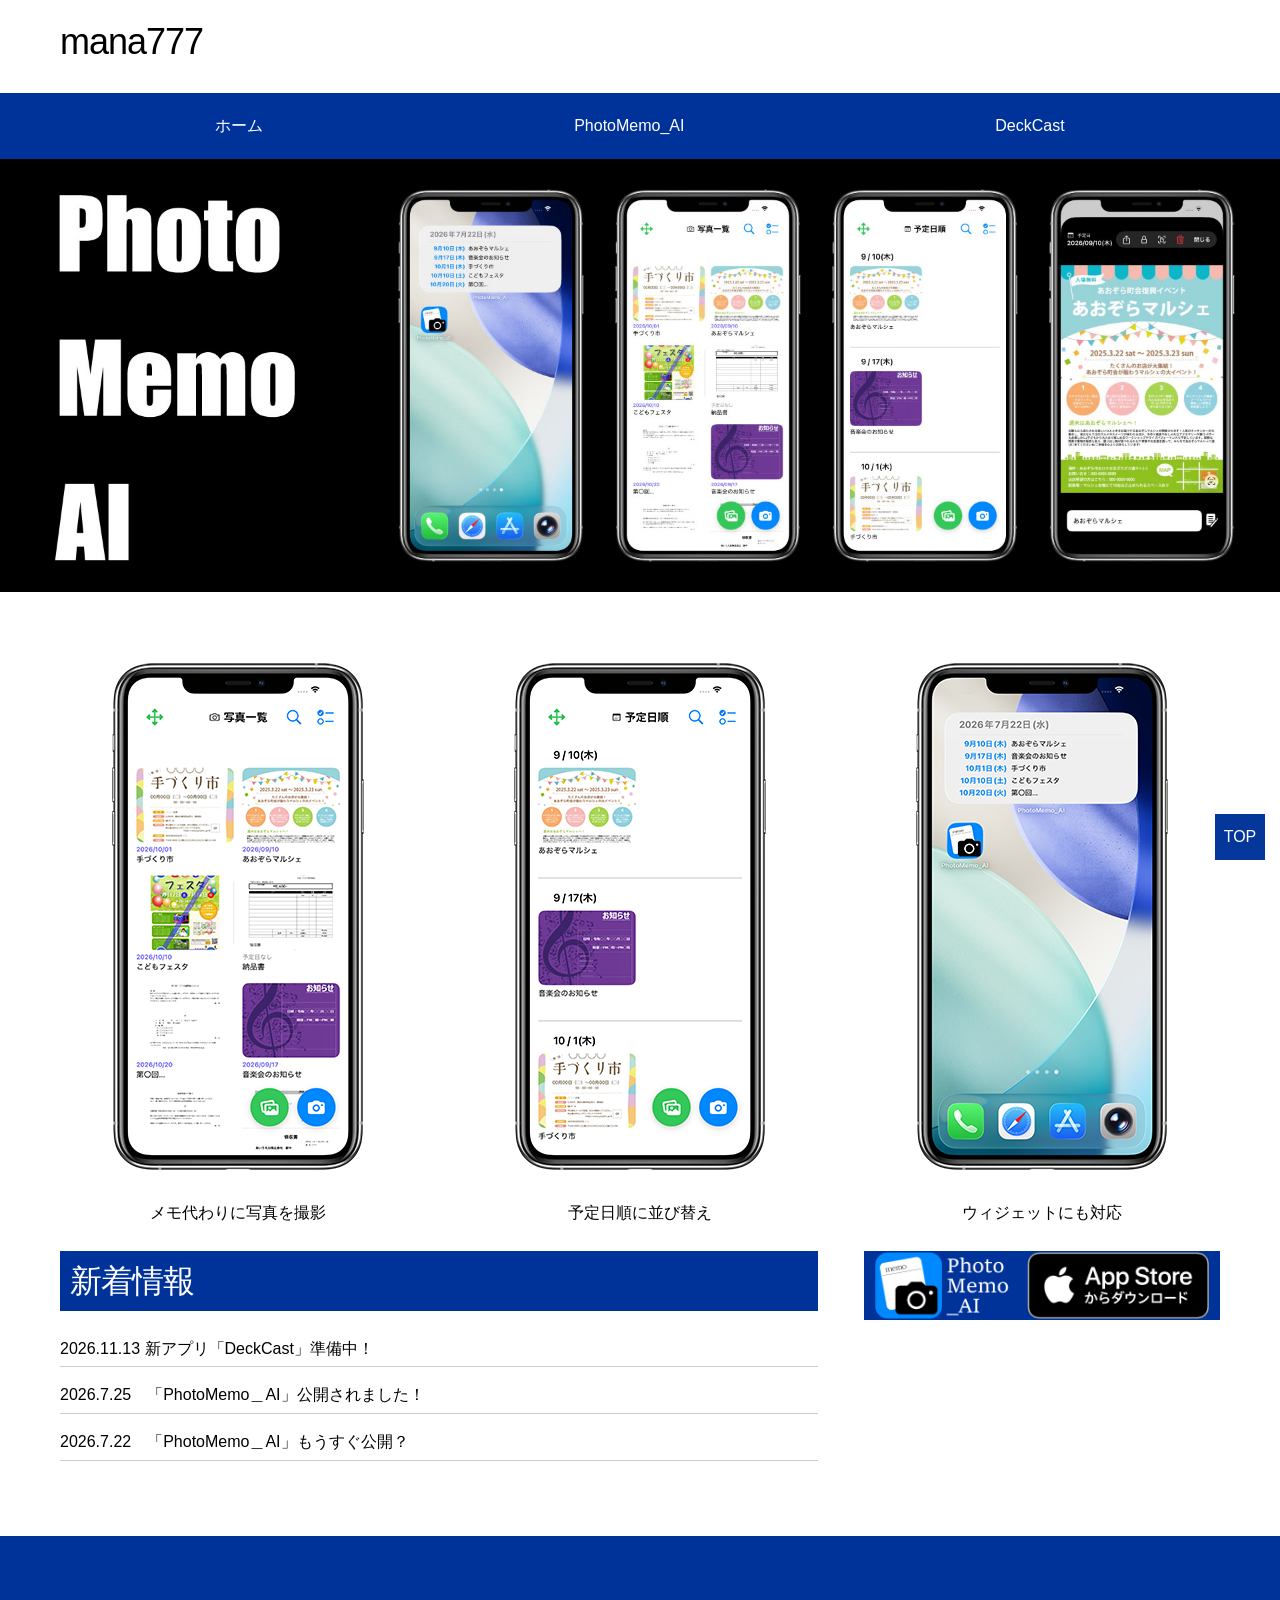
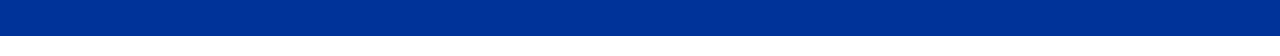
<file: index.html>
<!doctype html>
<html lang="ja">

<head>
    <meta charset="UTF-8">
    <meta name="viewport" content="width=device-width, initial-scale=1">
    <title>mana777</title>
    <link rel="canonical" href="https://popo-design.net/template/">
    <link rel="stylesheet" media="all" href="css/ress.min.css" />
    <link rel="stylesheet" media="all" href="css/style.css" />
    <script src="js/jquery-3.6.0.min.js"></script>
    <script src="js/style.js"></script>

    <!-- Favicon -->
    <link rel="icon" type="image/png" href="img/favicon.png">

</head>

<body>
    <header>
        <div class="container">
            <div class="row">
                <div class="col span-12">
                    <div class="head" style="display: flex; justify-content: space-between; align-items: center;">
                        <h1 style="font-size: 36px; font-weight: normal;">mana777</h1>
						<div id="open"></div>
                        <div id="close"></div>
                    </div>
                </div>
            </div>
        </div>
        <div class="menu">
            <div class="container">
                <div class="row">
                    <div class="col span-12">
                        <nav>

                            <div id="navi">
                                <ul>
                                    <li><a href="index.html">ホーム</a></li>
                                    <li><a href="app/photomemo_ai/photomemo_ai.html">PhotoMemo_AI</a></li>
									<li><a href="app/deckcast/deckcast.html">DeckCast</a></li>
                                </ul>
                            </div>
                        </nav>
                    </div>
                </div>
            </div>
        </div>
    </header>
    <div class="mainimg">
        <img src="img/mainimg.jpg" alt="タイトル画像">
    </div>
    <main>
        <section class="container">
            <div class="row">
                <div class="col span-4" style="text-align: center;">
                    <figure>
                        <a href="app/photomemo_ai/photomemo_ai.html"><img src="img/2.PNG" alt="メモ代わりに写真を撮影"></a>
                        <figcaption>メモ代わりに写真を撮影</figcaption>
                    </figure>
                </div>
                <div class="col span-4" style="text-align: center;">
                    <figure>
                        <a href="app/photomemo_ai/photomemo_ai.html"><img src="img/3.PNG" alt="予定日順に並び替え"></a>
                        <figcaption>予定日順に並び替え</figcaption>
                    </figure>
                </div>
                <div class="col span-4" style="text-align: center;">
                    <figure>
                        <a href="app/photomemo_ai/photomemo_ai.html"><img src="img/1.PNG" alt="ウィジェットにも対応"></a>
                        <figcaption>ウィジェットにも対応</figcaption>
                    </figure>
                </div>
            </div>
        </section>

        <section class="container">
            <div class="row">
                <div class="col span-8">
                    <div class="news">
                        <h2>新着情報</h2>
                        <ul>
                        	<li><a href="">2026.11.13  新アプリ「DeckCast」準備中！</a></li>
                            <li><a href="">2026.7.25　「PhotoMemo＿AI」公開されました！</a></li>
                            <li><a href="">2026.7.22　「PhotoMemo＿AI」もうすぐ公開？</a></li>

                        </ul>
                    </div>
                </div>
                
	<div class="col span-4">
		<a href="https://apps.apple.com/jp/app/photomemo-ai/id6794209457"><img src="img/appstore.png" alt="バナー画像"></a>
	    <a href=""></a>
	    <a href=""></a>
	</div>

            </div>
        </section>
    </main>
    <footer>
        <div class="container">
            <div class="row">
                <div class="col span-4">
                    <!--
        <h5>フッター１</h5>
        <p>ここにSNSやテキストなどが入ります。SNSやテキストなどが入ります。</p>
    -->
                </div>
                <div class="col span-4">
                    <!--
        <h5>フッター２</h5>
        <p>ここにSNSやテキストなどが入ります。SNSやテキストなどが入ります。</p>
    -->
                </div>
                <div class="col span-4">
                    <!--
        <h5>フッター３</h5>
        <p>ここにSNSやテキストなどが入ります。SNSやテキストなどが入ります。</p>
    -->
                </div>
            </div>
        </div>
    </footer>
    <div class="copyright">
        <div class="container">
            <div class="row">
                <div class="col">


                </div>
            </div>
        </div>
    </div>
    <p id="pagetop"><a href="#">TOP</a></p>
</body>

</html>
</file>
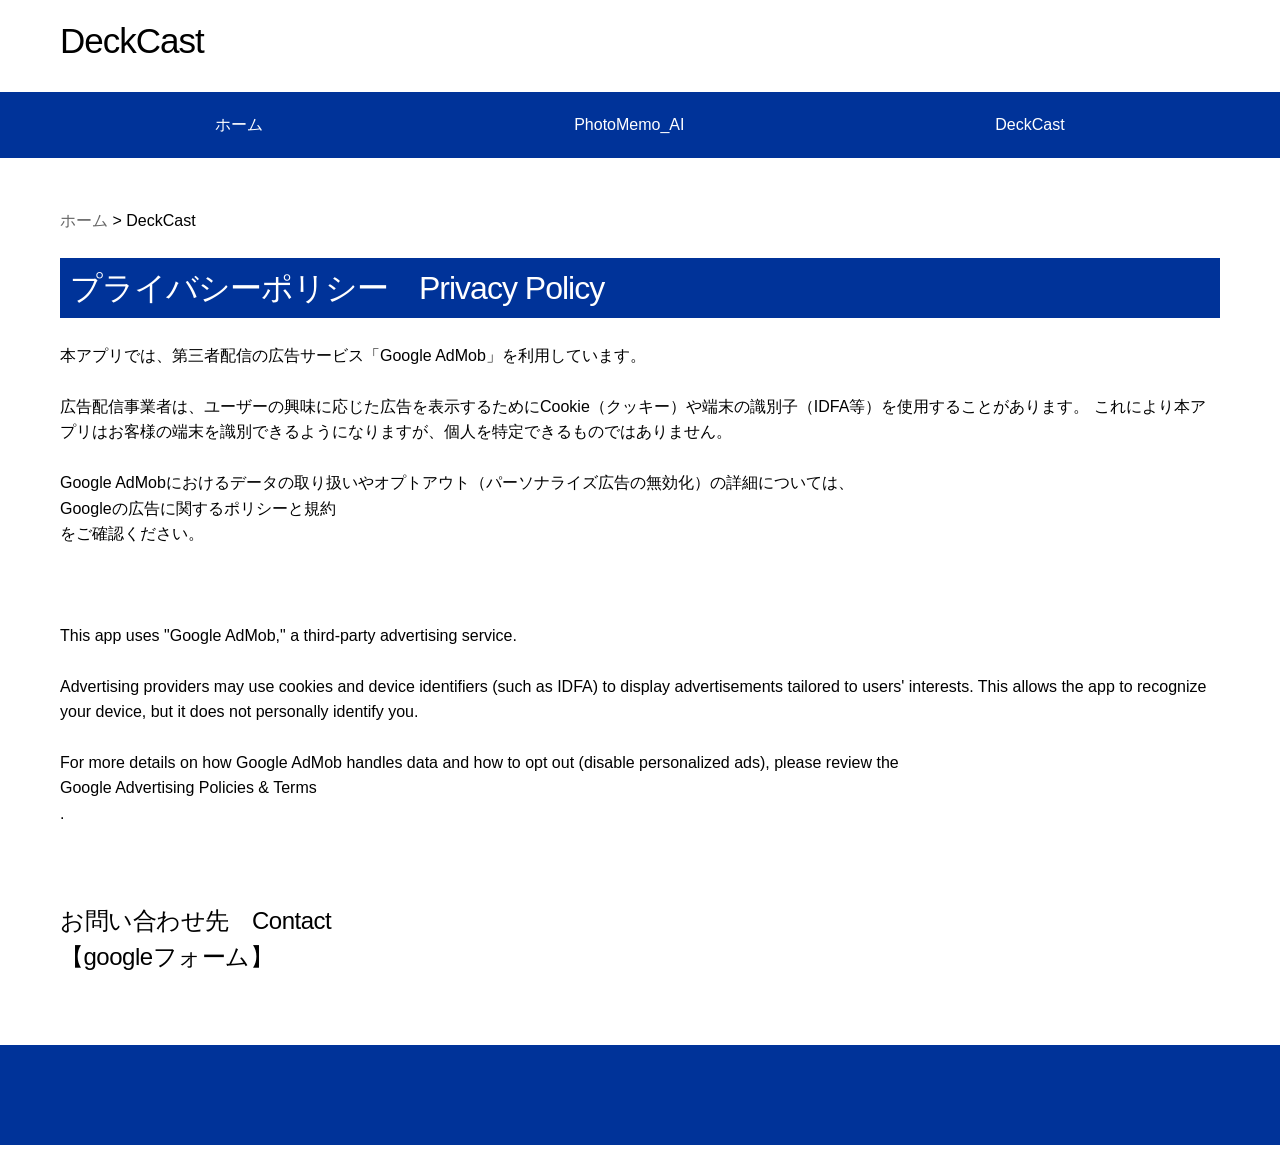
<file: app/deckcast/privacypolicy.html>
<!doctype html>
<html lang="ja">

<head>
    <meta charset="UTF-8">
    <meta name="viewport" content="width=device-width, initial-scale=1">
    <title>Appmana777</title>
    <link rel="stylesheet" media="all" href="../../css/ress.min.css" />
    <link rel="stylesheet" media="all" href="../../css/style.css" />
    <script src="../../js/jquery-3.6.0.min.js"></script>
    <script src="../../js/style.js"></script>

    <!-- Favicon -->
    <link rel="icon" type="image/png" href="../../img/favicon.png">

</head>

<body>
    <header>
        <div class="container">
            <div class="row">
                <div class="col span-12">
                    <div class="head">
                        <h1>DeckCast</h1>

                        <div id="open"></div>
                        <div id="close"></div>
                    </div>
                </div>
            </div>
        </div>
        <div class="menu">
            <div class="container">
                <div class="row">
                    <div class="col span-12">
                        <nav>
                            <div id="navi">
                                <ul>
                                    <li><a href="../../index.html">ホーム</a></li>
                                    <li><a href="../photomemo_ai/photomemo_ai.html">PhotoMemo_AI</a></li>
									<li><a href="deckcast.html">DeckCast</a></li>
                                </ul>
                            </div>
                        </nav>
                    </div>
                </div>
            </div>
        </div>
    </header>

    <main>
        <article>
            <div class="container">
                <div class="row">
                    <div class="col span-12">
                        <div class="breadcrumb">
                            <ul>
                                <li><a href="../../index.html">ホーム</a> > DeckCast</li>
                            </ul>
                        </div>

                        <h2 class="blueback">プライバシーポリシー　Privacy Policy</h2>
                        <p></p>
                        <p>本アプリでは、第三者配信の広告サービス「Google AdMob」を利用しています。</p>
						<p>広告配信事業者は、ユーザーの興味に応じた広告を表示するためにCookie（クッキー）や端末の識別子（IDFA等）を使用することがあります。
						これにより本アプリはお客様の端末を識別できるようになりますが、個人を特定できるものではありません。</p>
						<p>Google AdMobにおけるデータの取り扱いやオプトアウト（パーソナライズ広告の無効化）の詳細については、<a href="https://google.com" target="_blank">
						Googleの広告に関するポリシーと規約</a>をご確認ください。</p>
                        <br>
                        <br>
                        <p>This app uses "Google AdMob," a third-party advertising service.</p>
						<p>Advertising providers may use cookies and device identifiers (such as IDFA) to display advertisements tailored to users' interests.
						 This allows the app to recognize your device, but it does not personally identify you.</p>
						<p>For more details on how Google AdMob handles data and how to opt out (disable personalized ads), please review the <a href="https://google.com" target="_blank">
						Google Advertising Policies & Terms</a>.</p>
						<br>
						<br>
                        <h5>お問い合わせ先　Contact<br>
                        <a href="https://forms.gle/VGdRJF6M2aFEaqA5A">【googleフォーム】</a></h5>
                    </div>
                </div>
            </div>
        </article>
    </main>

    <footer>
        <div class="container">
            
        </div>
    </footer>
    <div class="copyright">
        <div class="container">
            <div class="row">
            </div>
        </div>
    </div>
    <p id="pagetop"><a href="#">TOP</a></p>
</body>

</html>
</file>
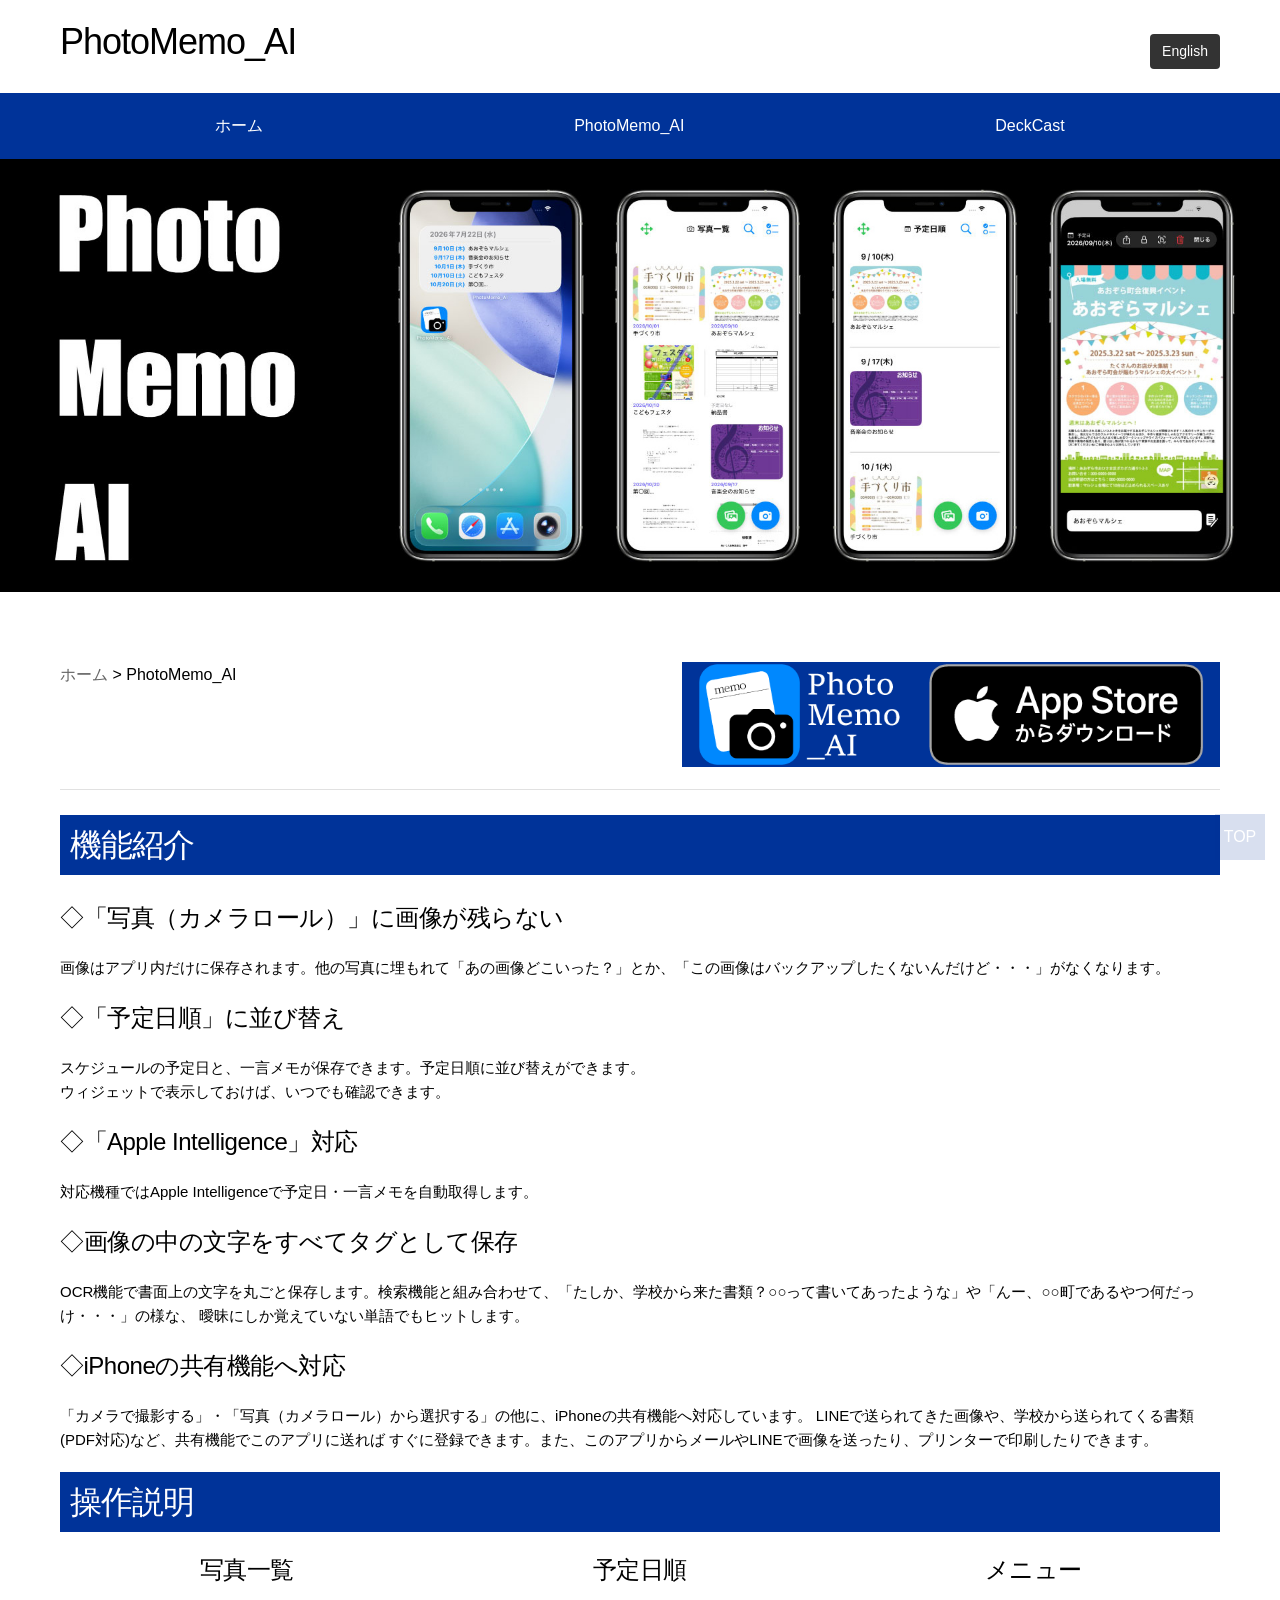
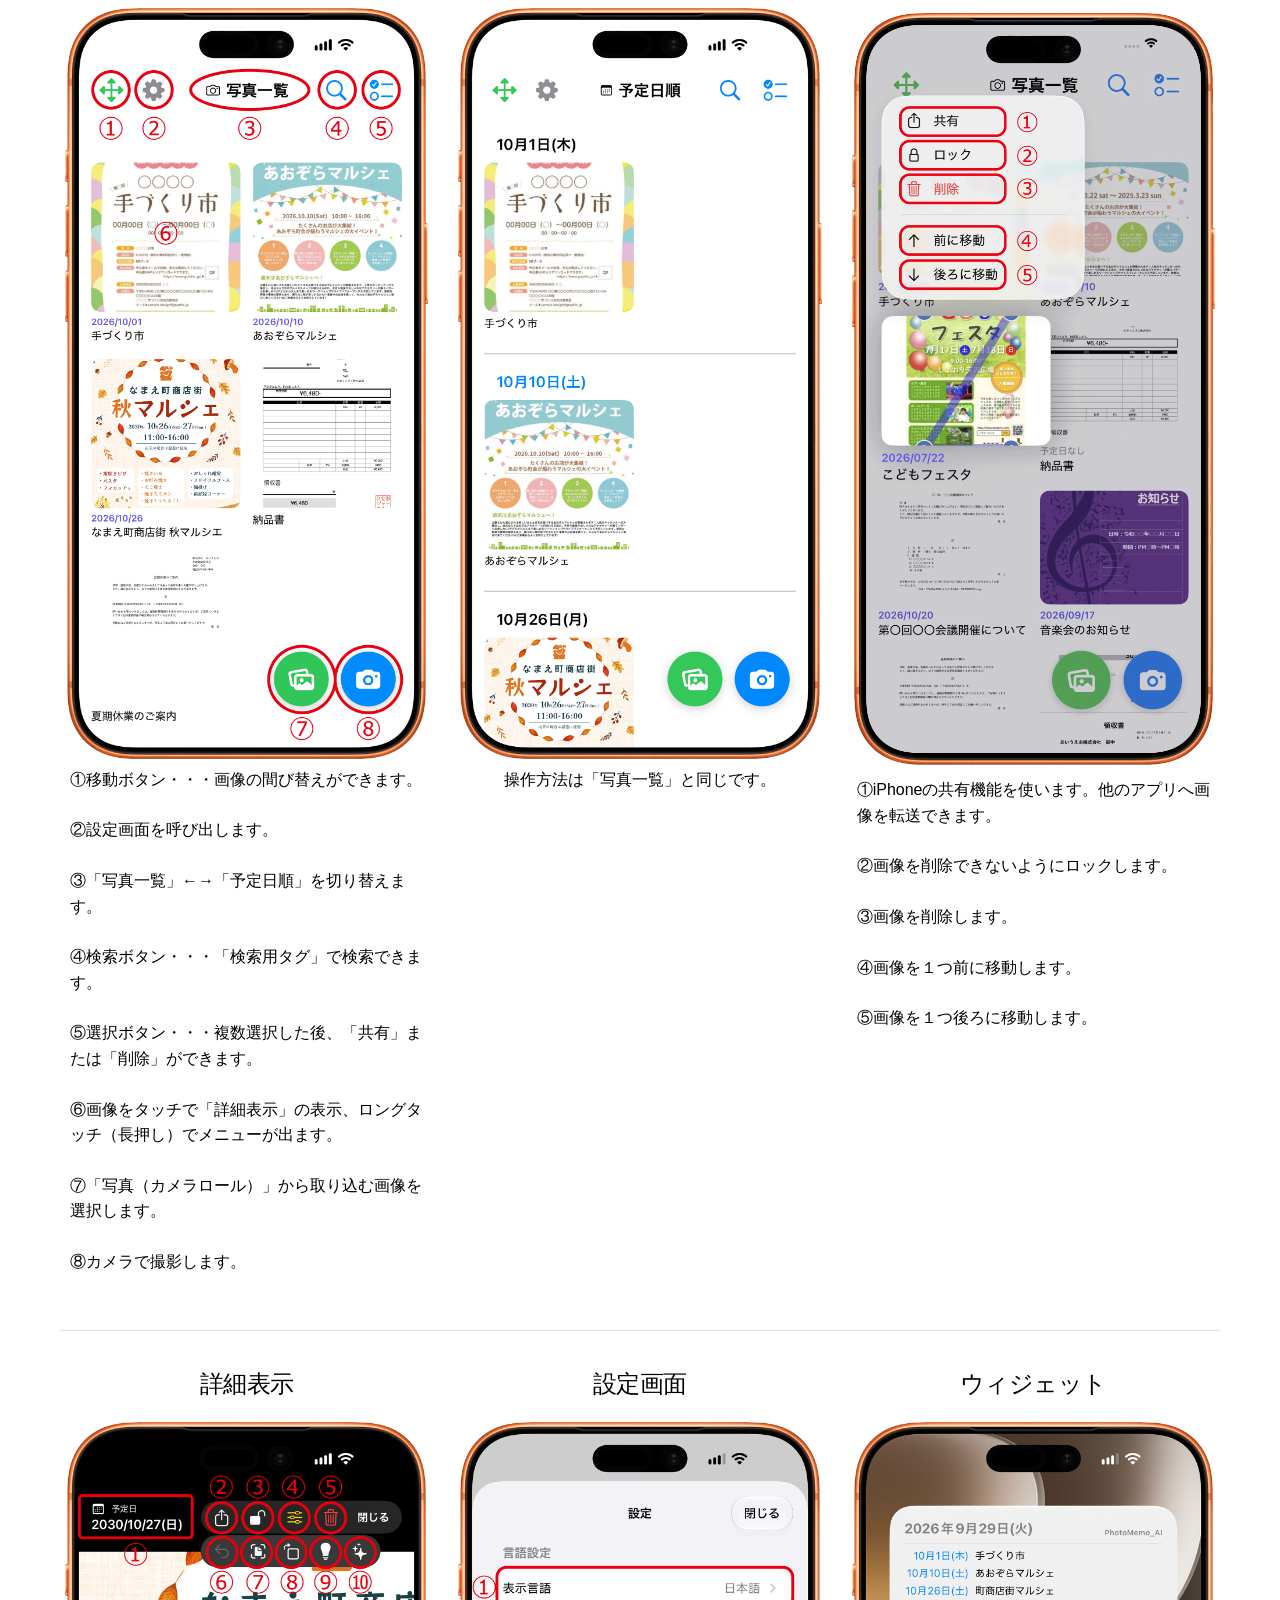
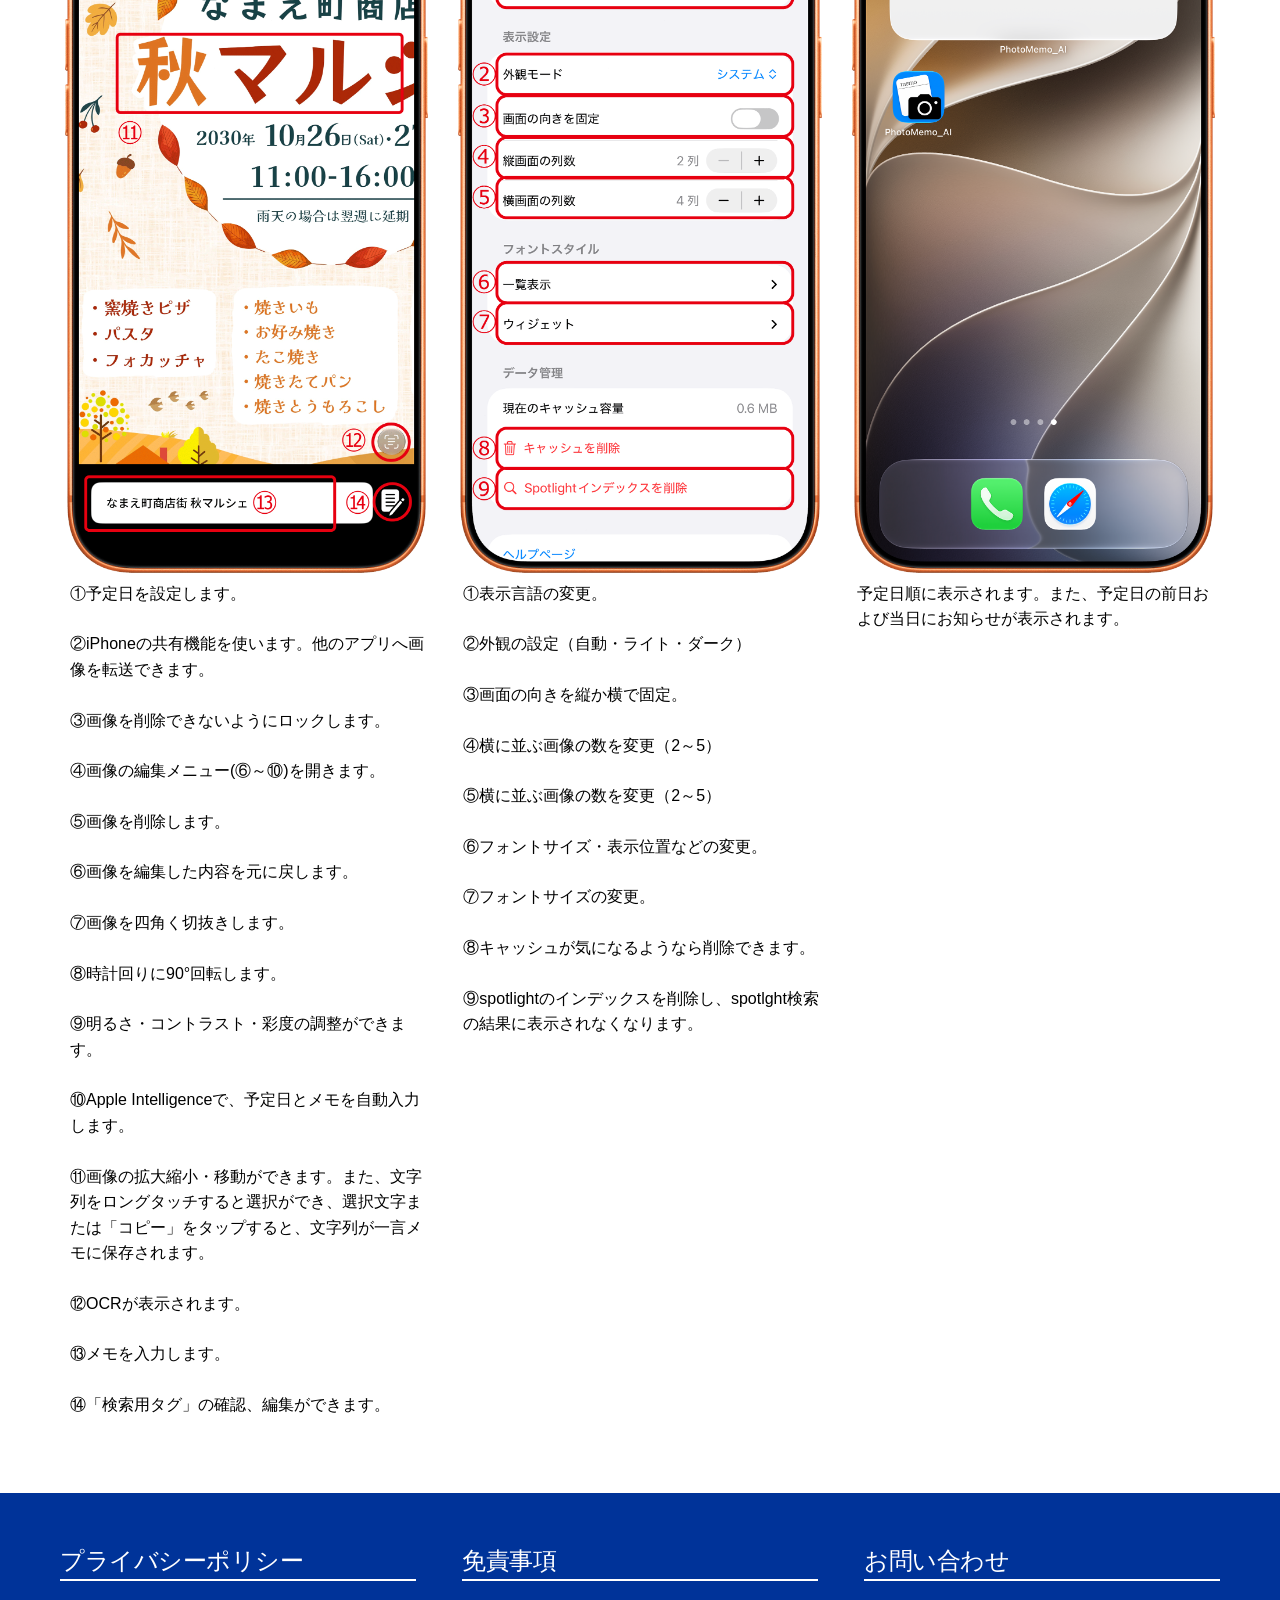
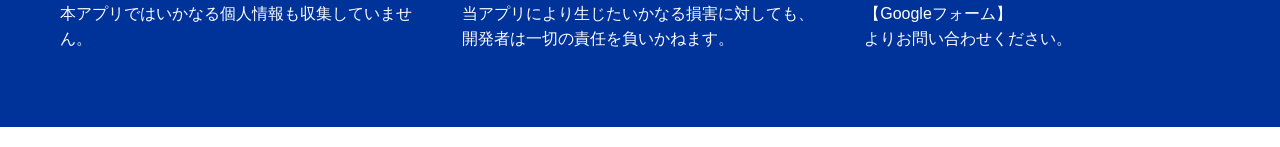
<file: app/photomemo_ai/photomemo_ai.html>
<!doctype html>
<html lang="ja">

<head>
    <meta charset="UTF-8">
    <meta name="viewport" content="width=device-width, initial-scale=1">
    <title>Appmana777</title>
    <link rel="stylesheet" media="all" href="../../css/ress.min.css" />
    <link rel="stylesheet" media="all" href="../../css/style.css" />
    <script src="../../js/jquery-3.6.0.min.js"></script>
    <script src="../../js/style.js"></script>

    <!-- Favicon -->
    <link rel="icon" type="image/png" href="../../img/favicon.png">

</head>

<body>
    <header>
        <div class="container">
            <div class="row">
                <div class="col span-12">
                    <div class="head" style="display: flex; justify-content: space-between; align-items: center;">
                        <h1 style="font-size: 36px; font-weight: normal;">PhotoMemo_AI</h1>
						<div id="open"></div>
                        <div id="close"></div>
                        <a href="photomemo_ai_en.html" class="btn-en">English</a>
                    </div>
                </div>
            </div>
        </div>
        <div class="menu">
            <div class="container">
                <div class="row">
                    <div class="col span-12">
                        <nav>
                            <div id="navi">
                                <ul>
                                    <li><a href="../../index.html">ホーム</a></li>
                                    <li><a href="photomemo_ai.html">PhotoMemo_AI</a></li>
									<li><a href="../deckcast/deckcast.html">DeckCast</a></li>
                                </ul>
                            </div>
                        </nav>
                    </div>
                </div>
            </div>
        </div>
    </header>
    <div class="mainimg">
        <img src="img/mainimg.jpg" alt="サブページ画像">
    </div>

    <main>
        <article>
            <div class="container">
                <div class="row">
                    <div class="col span-12">

                       
                        <div class="breadcrumb">
                            <ul>
                                <li>
									<table width="100%"><tr><td width="30%" style="vertical-align:top">
									<a href="../../index.html">ホーム</a> > PhotoMemo_AI
									</td><td style="text-align: right">
									<a href="https://apps.apple.com/jp/app/photomemo-ai/id6794209457"><img class="download" src="../../img/appstore.png" alt="ダウンロード" style="vertical-align: bottom;"></a>
									</td></tr></table>
								</li>
                            </ul>
                        </div>

                        <h2 class="blueback">機能紹介</h2>
                        <p></p>
                        <h5>◇「写真（カメラロール）」に画像が残らない</h5>
                        <h6>画像はアプリ内だけに保存されます。他の写真に埋もれて「あの画像どこいった？」とか、「この画像はバックアップしたくないんだけど・・・」がなくなります。</h6>
                        <h5>◇「予定日順」に並び替え</h5>
                        <h6>スケジュールの予定日と、一言メモが保存できます。予定日順に並び替えができます。<br>
                            ウィジェットで表示しておけば、いつでも確認できます。</h6>
                        <h5>◇「Apple Intelligence」対応</h5>
                        <h6>対応機種ではApple Intelligenceで予定日・一言メモを自動取得します。</h6>
                        <h5>◇画像の中の文字をすべてタグとして保存</h5>
                        <h6>OCR機能で書面上の文字を丸ごと保存します。検索機能と組み合わせて、「たしか、学校から来た書類？○○って書いてあったような」や「んー、○○町であるやつ何だっけ・・・」の様な、
                            曖昧にしか覚えていない単語でもヒットします。</h6>
                        <h5>◇iPhoneの共有機能へ対応</h5>
                        <h6>「カメラで撮影する」・「写真（カメラロール）から選択する」の他に、iPhoneの共有機能へ対応しています。
                            LINEで送られてきた画像や、学校から送られてくる書類(PDF対応)など、共有機能でこのアプリに送れば
                            すぐに登録できます。また、このアプリからメールやLINEで画像を送ったり、プリンターで印刷したりできます。</h6>

                        <h2 class="blueback">操作説明</h2>

                        <div class="responsive-container">
                            <!-- 1つ目の要素 -->
                            <div class="responsive-item">
                                <div class="item-title">
                                    <h5>写真一覧</h5>
                                </div>
                                <img src="img/1.png" alt="写真一覧">
								<div style="text-align: left !important; width: 100% !important; box-sizing: border-box; padding-left: 10px;">
                                	<p>①移動ボタン・・・画像の間び替えができます。</p>
                                	<p>②設定画面を呼び出します。</p>
                                	<p>③「写真一覧」←→「予定日順」を切り替えます。</p>
                                	<p>④検索ボタン・・・「検索用タグ」で検索できます。</p>
                                	<p>⑤選択ボタン・・・複数選択した後、「共有」または「削除」ができます。</p>
                                	<p>⑥画像をタッチで「詳細表示」の表示、ロングタッチ（長押し）でメニューが出ます。</p>
                                	<p>⑦「写真（カメラロール）」から取り込む画像を選択します。</p>
									<p>⑧カメラで撮影します。</p>
								</div>
                            </div>

                            <!-- 2つ目の要素 -->
                            <div class="responsive-item">
                                <div class="item-title">
                                    <h5>予定日順</h5>
                                </div>
                                <img src="img/2.png" alt="予定日順">
                                <p>操作方法は「写真一覧」と同じです。</p>
                            </div>

                            <!-- 3つ目の要素 -->
                            <div class="responsive-item">
                                <div class="item-title">
                                    <h5>メニュー</h5>
                                </div>
                                <img src="img/3.png" alt="メニュー">
								<div style="text-align: left !important; width: 100% !important; box-sizing: border-box; padding-left: 10px;">
                                	<p>①iPhoneの共有機能を使います。他のアプリへ画像を転送できます。</p>
                                	<p>②画像を削除できないようにロックします。</p>
                                	<p>③画像を削除します。</p>
                                	<p>④画像を１つ前に移動します。</p>
                                	<p>⑤画像を１つ後ろに移動します。</p>
								</div>
                            </div>
                        </div>

                        <hr>

                        <div class="responsive-container">
                            <!-- 4つ目の要素 -->
                            <div class="responsive-item">
                                <div class="item-title">
                                    <h5>詳細表示</h5>
                                </div>
                                <img src="img/4.png" alt="詳細表示">
								<div style="text-align: left !important; width: 100% !important; box-sizing: border-box; padding-left: 10px;">
                                	<p>①予定日を設定します。</p>
									<p>②iPhoneの共有機能を使います。他のアプリへ画像を転送できます。</p>
									<p>③画像を削除できないようにロックします。</p>
									<p>④画像の編集メニュー(⑥～⑩)を開きます。</p>
									<p>⑤画像を削除します。</p>
									<p>⑥画像を編集した内容を元に戻します。</p>
									<p>⑦画像を四角く切抜きします。</p>
									<p>⑧時計回りに90°回転します。</p>
									<p>⑨明るさ・コントラスト・彩度の調整ができます。</p>
									<p>⑩Apple Intelligenceで、予定日とメモを自動入力します。</p>
									<p>⑪画像の拡大縮小・移動ができます。また、文字列をロングタッチすると選択ができ、選択文字または「コピー」をタップすると、文字列が一言メモに保存されます。</p>
									<p>⑫OCRが表示されます。</p>
									<p>⑬メモを入力します。</p>
									<p>⑭「検索用タグ」の確認、編集ができます。</p>
									
								</div>
                            </div>

                            <!-- 5つ目の要素 -->
                            <div class="responsive-item">
                                <div class="item-title">
                                    <h5>設定画面</h5>
                                </div>
                                <img src="img/5.png" alt="設定画面">
								<div style="text-align: left !important; width: 100% !important; box-sizing: border-box; padding-left: 10px;">
                                	<p>①表示言語の変更。</p>
									<p>②外観の設定（自動・ライト・ダーク）</p>
									<p>③画面の向きを縦か横で固定。</p>
									<p>④横に並ぶ画像の数を変更（2～5）</p>
									<p>⑤横に並ぶ画像の数を変更（2～5）</p>
									<p>⑥フォントサイズ・表示位置などの変更。</p>
									<p>⑦フォントサイズの変更。</p>
									<p>⑧キャッシュが気になるようなら削除できます。</p>
									<p>⑨spotlightのインデックスを削除し、spotlght検索の結果に表示されなくなります。</p>
								</div>
                            </div>

                            <!-- 6つ目の要素 -->
                            <div class="responsive-item">
                                <div class="item-title">
                                    <h5>ウィジェット</h5>
                                </div>
                                <img src="img/6.png" alt="ウィジェット">
								<div style="text-align: left !important; width: 100% !important; box-sizing: border-box; padding-left: 10px;">
                                	<p>予定日順に表示されます。また、予定日の前日および当日にお知らせが表示されます。</p>
								</div>
                            </div>
							
                        </div>

                    </div>
                </div>
            </div>
        </article>
    </main>
    <footer>
        <div class="container">
            <div class="row">
                <div class="col span-4">
                    <h5>プライバシーポリシー</h5>
                    <p><a href="privacypolicy.html" style="color:white;">本アプリではいかなる個人情報も収集していません。</a></p>
                </div>
                <div class="col span-4">
                    <h5>免責事項</h5>
                    <p>当アプリにより生じたいかなる損害に対しても、<br>開発者は一切の責任を負いかねます。</p>
                </div>
                <div class="col span-4">
                    <h5>お問い合わせ</h5>
                    <p><a href="https://forms.gle/hMFViDmhZoWc9ribA" style="color:white;">【Googleフォーム】</a>よりお問い合わせください。</p>
                </div>
            </div>
        </div>
    </footer>
    <div class="copyright">
        <div class="container">
            <div class="row">
            </div>
        </div>
    </div>
    <p id="pagetop"><a href="#">TOP</a></p>
</body>

</html>
</file>
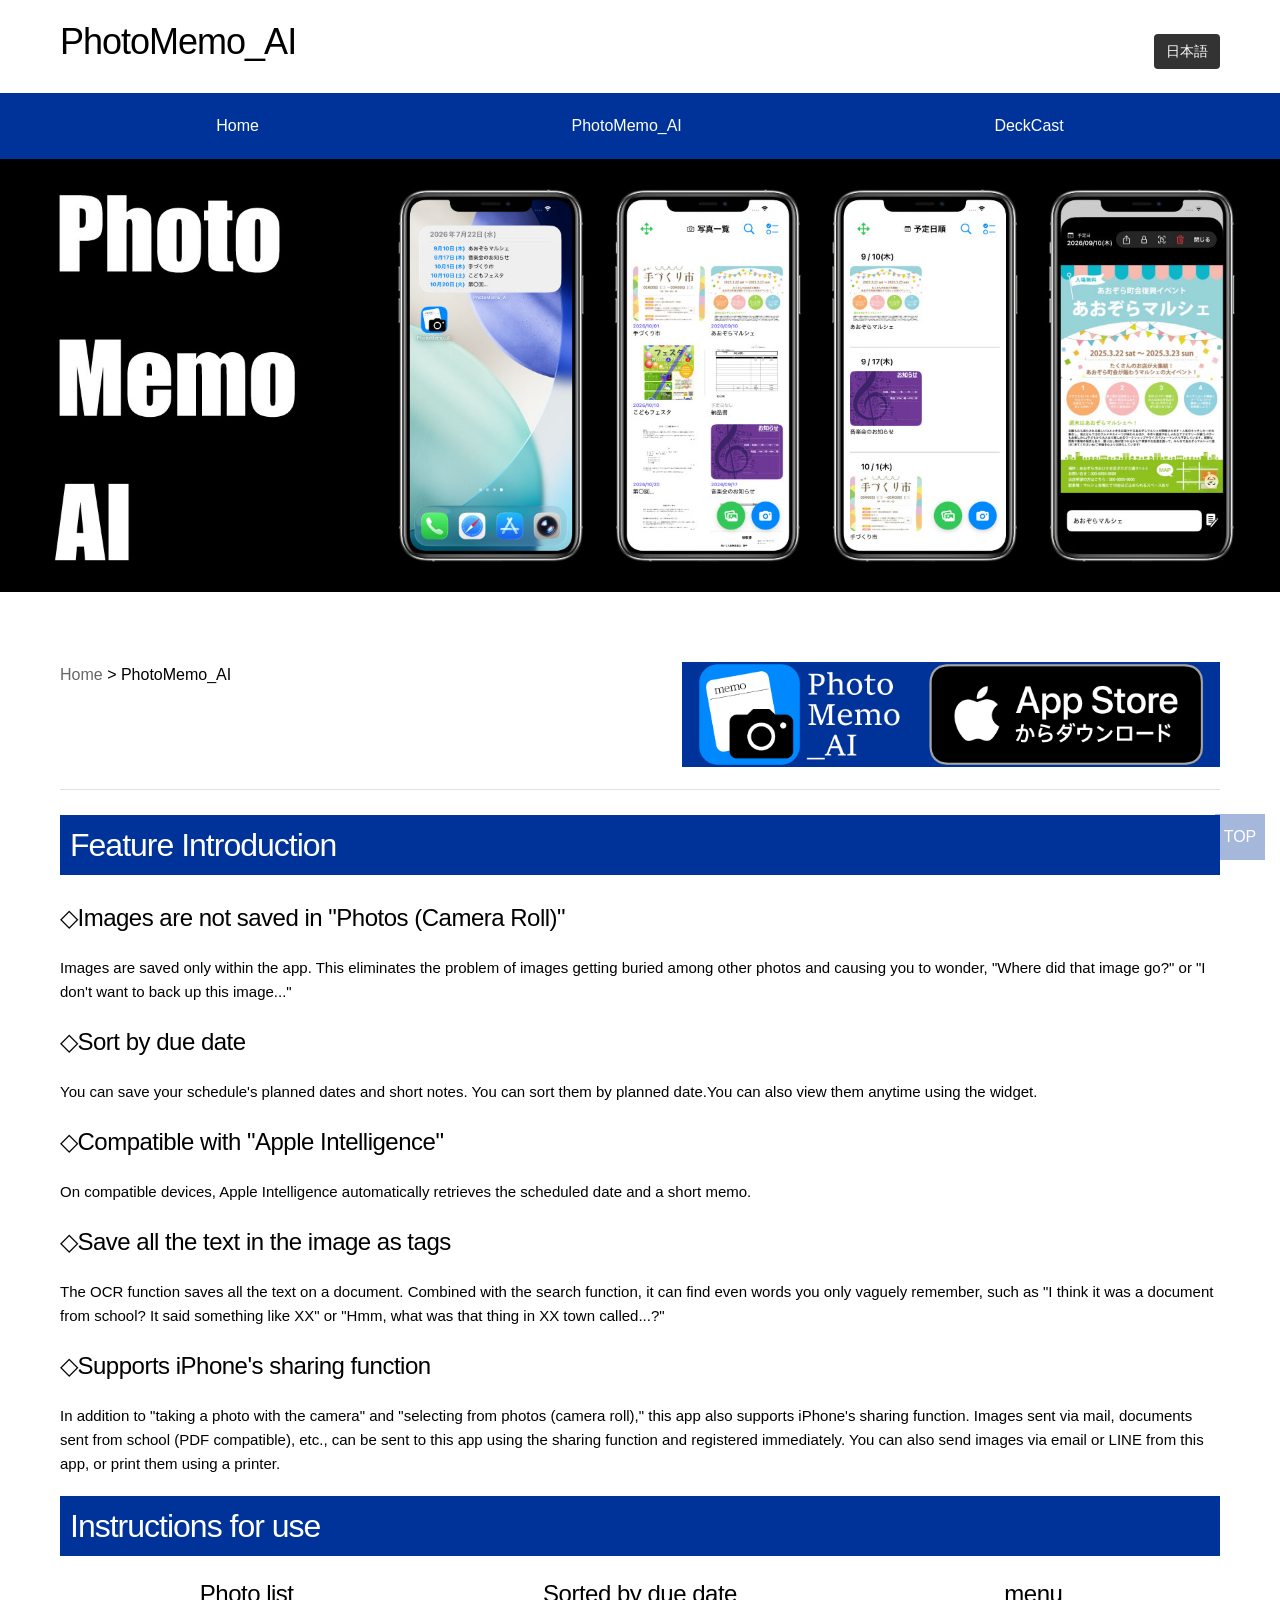
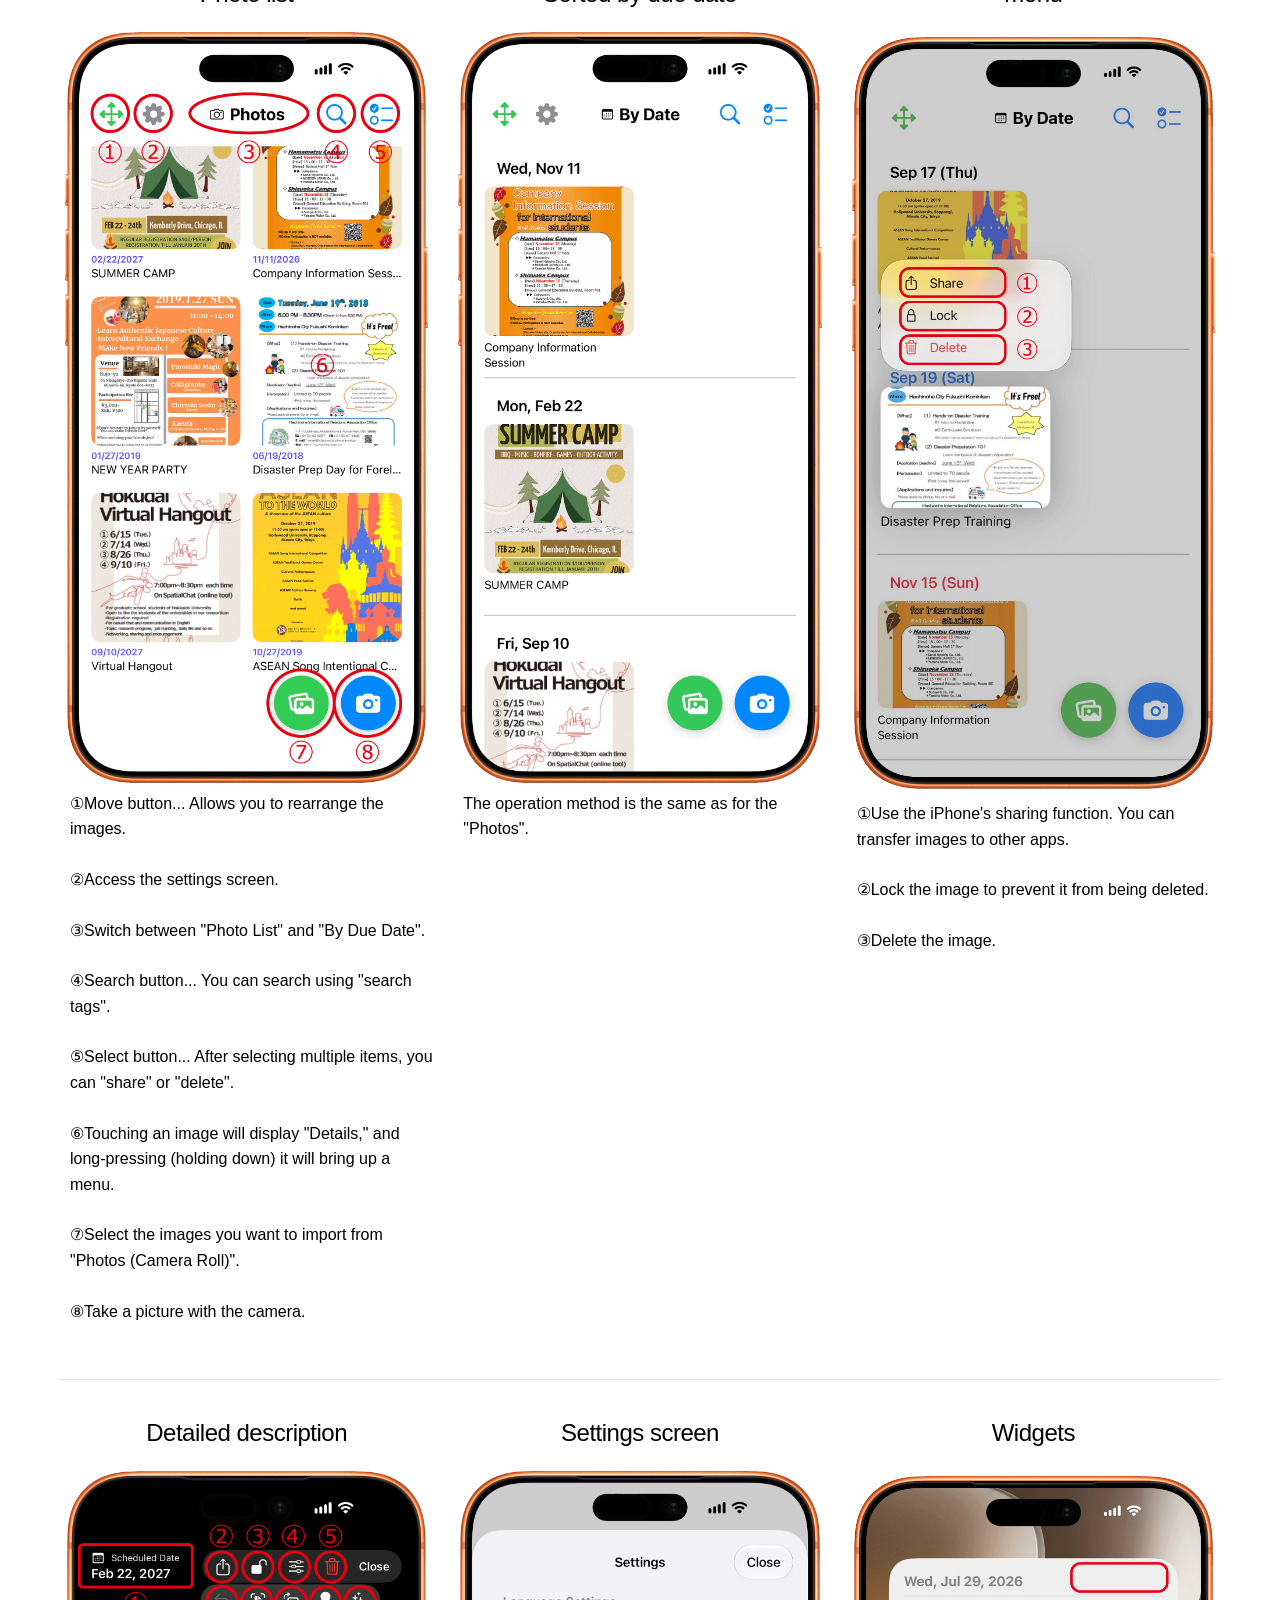
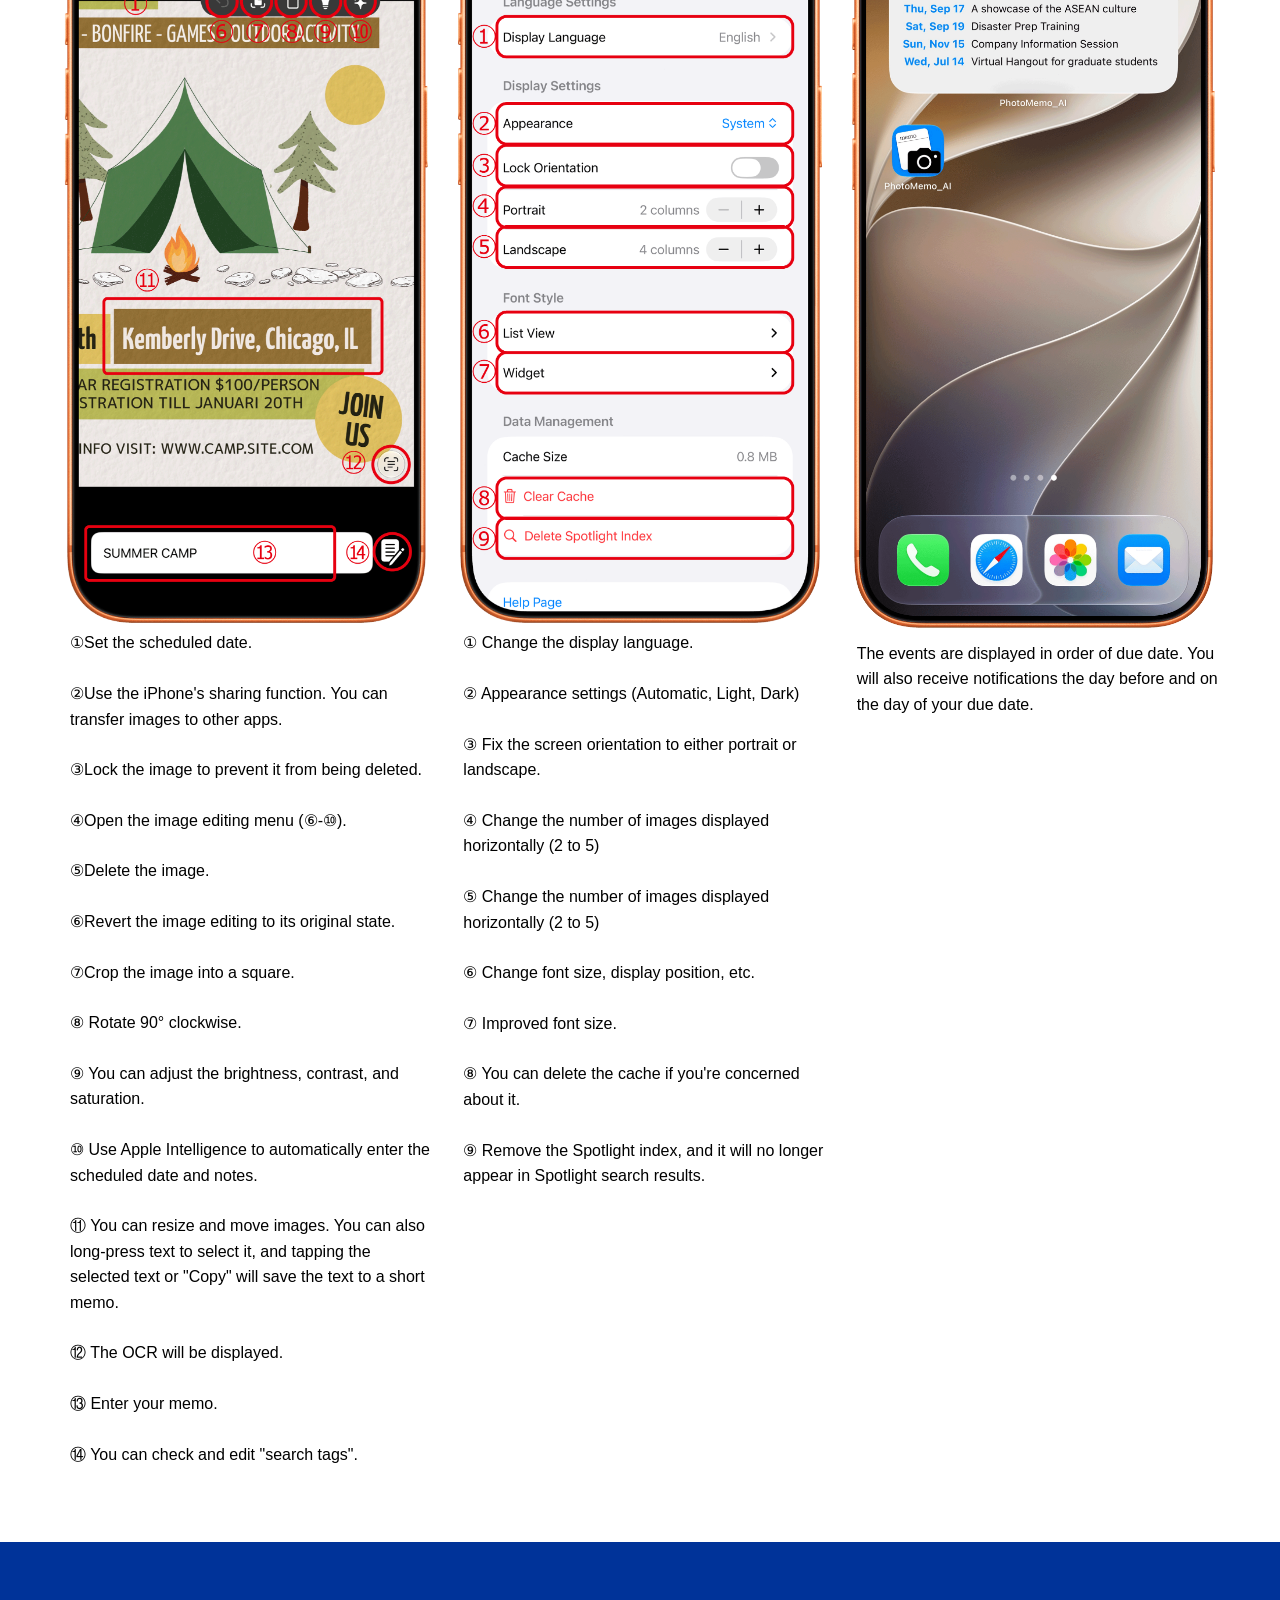
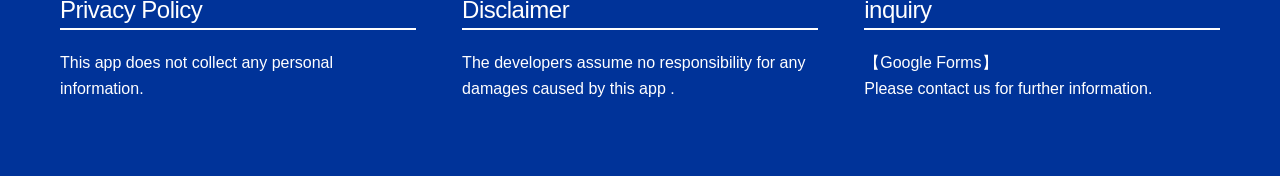
<file: app/photomemo_ai/photomemo_ai_en.html>
<!doctype html>
<html lang="en">

<head>
    <meta charset="UTF-8">
    <meta name="viewport" content="width=device-width, initial-scale=1">
    <title>Appmana777</title>
    <link rel="stylesheet" media="all" href="../../css/ress.min.css" />
    <link rel="stylesheet" media="all" href="../../css/style.css" />
    <script src="../../js/jquery-3.6.0.min.js"></script>
    <script src="../../js/style.js"></script>

    <!-- Favicon -->
    <link rel="icon" type="image/png" href="../../img/favicon.png">

</head>

<body>
    <header>
        <div class="container">
            <div class="row">
                <div class="col span-12">
                    <div class="head" style="display: flex; justify-content: space-between; align-items: center;">
                        <h1 style="font-size: 36px; font-weight: normal;">PhotoMemo_AI</h1>
						<div id="open"></div>
                        <div id="close"></div>
                        <a href="photomemo_ai.html" class="btn-en">日本語</a>
                    </div>
                </div>
            </div>
        </div>
        <div class="menu">
            <div class="container">
                <div class="row">
                    <div class="col span-12">
                        <nav>
                            <div id="navi">
                                <ul>
                                    <li><a href="../../index.html">Home</a></li>
                                    <li><a href="photomemo_ai.html">PhotoMemo_AI</a></li>
									<li><a href="../deckcast/deckcast.html">DeckCast</a></li>
                                </ul>
                            </div>
                        </nav>
                    </div>
                </div>
            </div>
        </div>
    </header>
    <div class="mainimg">
        <img src="img/mainimg.jpg" alt="サブページ画像">
    </div>

    <main>
        <article>
            <div class="container">
                <div class="row">
                    <div class="col span-12">

                       
                        <div class="breadcrumb">
                            <ul>
                                <li>
									<table width="100%"><tr><td width="30%" style="vertical-align:top">
									<a href="../../index.html">Home</a> > PhotoMemo_AI
									</td><td style="text-align: right">
									<a href="https://apps.apple.com/jp/app/photomemo-ai/id6794209457"><img class="download" src="../../img/appstore.png" alt="ダウンロード" style="vertical-align: bottom;"></a>
									</td></tr></table>
								</li>
                            </ul>
                        </div>

                        <h2 class="blueback">Feature Introduction</h2>
                        <p></p>
                        <h5>◇Images are not saved in "Photos (Camera Roll)"</h5>
                        <h6>Images are saved only within the app. This eliminates the problem of images getting buried among other photos and causing you to wonder, "Where did that image go?" or "I don't want to back up this image..."</h6>
                        <h5>◇Sort by due date</h5>
                        <h6>You can save your schedule's planned dates and short notes. You can sort them by planned date.You can also view them anytime using the widget.</h6>
                        <h5>◇Compatible with "Apple Intelligence"</h5>
                        <h6>On compatible devices, Apple Intelligence automatically retrieves the scheduled date and a short memo.</h6>
                        <h5>◇Save all the text in the image as tags</h5>
                        <h6>The OCR function saves all the text on a document. Combined with the search function, it can find even words you only vaguely remember, such as "I think it was a document from school? It said something like XX" or "Hmm, what was that thing in XX town called...?"</h6>
                        <h5>◇Supports iPhone's sharing function</h5>
                        <h6>In addition to "taking a photo with the camera" and "selecting from photos (camera roll)," this app also supports iPhone's sharing function. Images sent via mail, documents sent from school (PDF compatible), etc., can be sent to this app using the sharing function and registered immediately. You can also send images via email or LINE from this app, or print them using a printer.</h6>

                        <h2 class="blueback">Instructions for use</h2>

                        <div class="responsive-container">
                            <!-- 1つ目の要素 -->
                            <div class="responsive-item">
                                <div class="item-title">
                                    <h5>Photo list</h5>
                                </div>
                                <img src="img/en1.png" alt="Photo list">
								<div style="text-align: left !important; width: 100% !important; box-sizing: border-box; padding-left: 10px;">
                                	<p>①Move button... Allows you to rearrange the images.</p>
                                	<p>②Access the settings screen.</p>
                                	<p>③Switch between "Photo List" and "By Due Date".</p>
                                	<p>④Search button... You can search using "search tags".</p>
                                	<p>⑤Select button... After selecting multiple items, you can "share" or "delete".</p>
                                	<p>⑥Touching an image will display "Details," and long-pressing (holding down) it will bring up a menu.</p>
                                	<p>⑦Select the images you want to import from "Photos (Camera Roll)".</p>
									<p>⑧Take a picture with the camera.</p>
								</div>
                            </div>

                            <!-- 2つ目の要素 -->
                            <div class="responsive-item">
                                <div class="item-title">
                                    <h5>Sorted by due date</h5>
                                </div>
                                <img src="img/en2.png" alt="予定日順">
								<div style="text-align: left !important; width: 100% !important; box-sizing: border-box; padding-left: 10px;">
                                	<p>The operation method is the same as for the "Photos".</p>
								</div>
                            </div>

                            <!-- 3つ目の要素 -->
                            <div class="responsive-item">
                                <div class="item-title">
                                    <h5>menu</h5>
                                </div>
                                <img src="img/en3.png" alt="メニュー">
								<div style="text-align: left !important; width: 100% !important; box-sizing: border-box; padding-left: 10px;">
                                	<p>①Use the iPhone's sharing function. You can transfer images to other apps.</p>
                                	<p>②Lock the image to prevent it from being deleted.</p>
                                	<p>③Delete the image.</p>
								</div>
                            </div>
                        </div>

                        <hr>

                        <div class="responsive-container">
                            <!-- 4つ目の要素 -->
                            <div class="responsive-item">
                                <div class="item-title">
                                    <h5>Detailed description</h5>
                                </div>
                                <img src="img/en4.png" alt="Detailed description">
								<div style="text-align: left !important; width: 100% !important; box-sizing: border-box; padding-left: 10px;">
                                	<p>①Set the scheduled date.</p>
                                	<p>②Use the iPhone's sharing function. You can transfer images to other apps.</p>
                                	<p>③Lock the image to prevent it from being deleted.</p>
                                	<p>④Open the image editing menu (⑥-⑩).</p>
                                	<p>⑤Delete the image.</p>
                                	<p>⑥Revert the image editing to its original state.</p>
                                	<p>⑦Crop the image into a square.</p>
									<p>⑧ Rotate 90° clockwise.</p>
									<p>⑨ You can adjust the brightness, contrast, and saturation.</p>
									<p>⑩ Use Apple Intelligence to automatically enter the scheduled date and notes.</p>
									<p>⑪ You can resize and move images. You can also long-press text to select it, and tapping the selected text or "Copy" will save the text to a short memo.</p>
									<p>⑫ The OCR will be displayed.</p>
									<p>⑬ Enter your memo.</p>
									<p>⑭ You can check and edit "search tags".</p>
								</div>
                            </div>

                            <!-- 5つ目の要素 -->
                            <div class="responsive-item">
                                <div class="item-title">
                                    <h5>Settings screen</h5>
                                </div>
                                <img src="img/en5.png" alt="ウィジェット">
								<div style="text-align: left !important; width: 100% !important; box-sizing: border-box; padding-left: 10px;">
                                	<p>① Change the display language.</p>
									<p>② Appearance settings (Automatic, Light, Dark)</p>
									<p>③ Fix the screen orientation to either portrait or landscape.</p>
									<p>④ Change the number of images displayed horizontally (2 to 5)</p>
									<p>⑤ Change the number of images displayed horizontally (2 to 5)</p>
									<p>⑥ Change font size, display position, etc.</p>
									<p>⑦ Improved font size.</p>
									<p>⑧ You can delete the cache if you're concerned about it.</p>
									<p>⑨ Remove the Spotlight index, and it will no longer appear in Spotlight search results.</p>
								</div>
                            </div>

                            <!-- 6つ目の要素 -->
                            <div class="responsive-item">
                                <div class="item-title">
                                    <h5>Widgets</h5>
                                </div>
                                <img src="img/en6.png" alt="ウィジェット">
								<div style="text-align: left !important; width: 100% !important; box-sizing: border-box; padding-left: 10px;">
                                	<p>The events are displayed in order of due date. You will also receive notifications the day before and on the day of your due date.</p>
								</div>
                            </div>
                        </div>

                    </div>
                </div>
            </div>
        </article>
    </main>
    <footer>
        <div class="container">
            <div class="row">
                <div class="col span-4">
                    <h5>Privacy Policy</h5>
                    <p><a href="privacypolicy.html" style="color:white;">This app does not collect any personal information.</a></p>
                </div>
                <div class="col span-4">
                    <h5>Disclaimer</h5>
                    <p>The developers assume no responsibility for any damages caused by this app .</p>
                </div>
                <div class="col span-4">
                    <h5>inquiry</h5>
                    <p><a href="https://forms.gle/hMFViDmhZoWc9ribA" style="color:white;">【Google Forms】</a>Please contact us for further information.</p>
                </div>
            </div>
        </div>
    </footer>
    <div class="copyright">
        <div class="container">
            <div class="row">
            </div>
        </div>
    </div>
    <p id="pagetop"><a href="#">TOP</a></p>
</body>

</html>
</file>
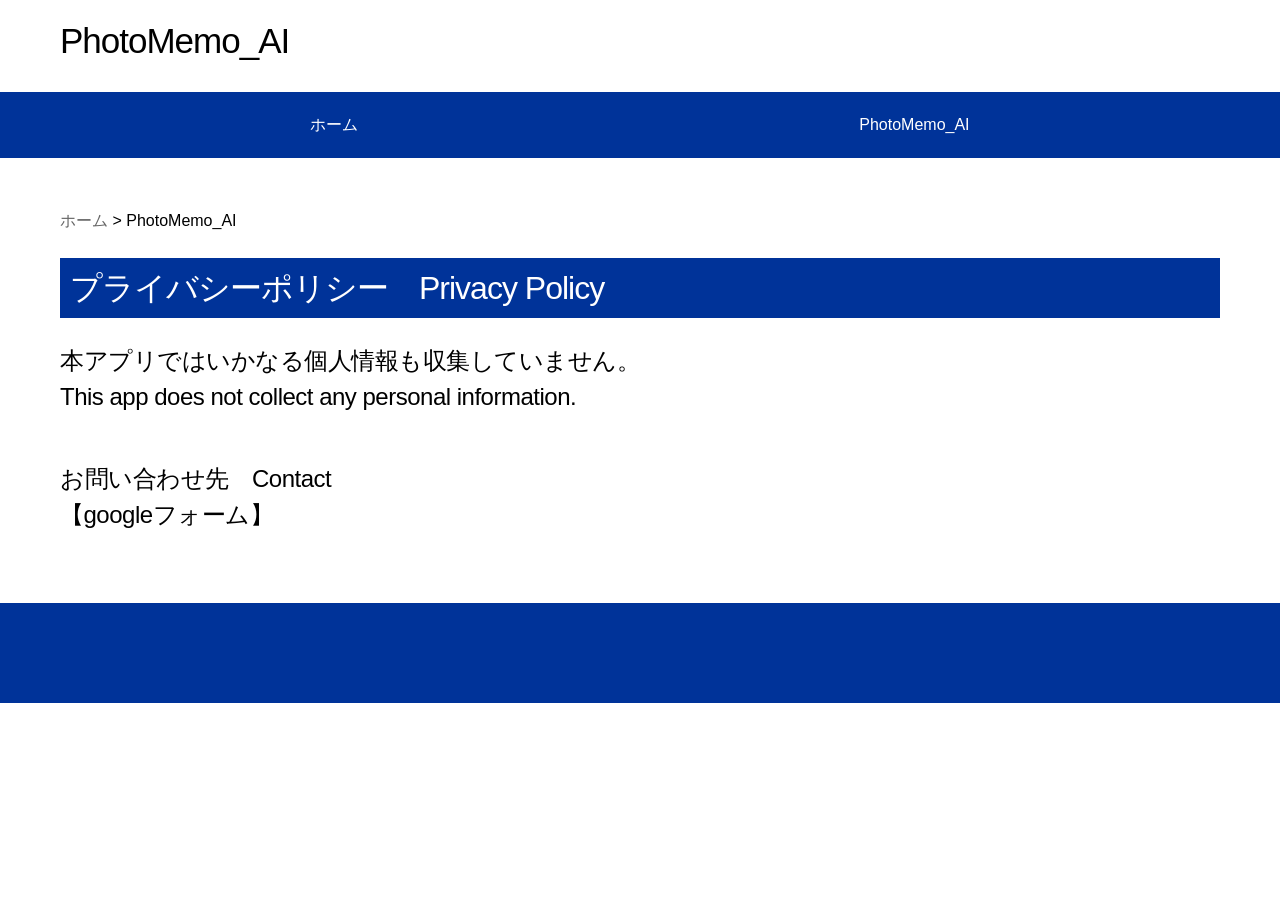
<file: app/photomemo_ai/privacypolicy.html>
<!doctype html>
<html lang="ja">

<head>
    <meta charset="UTF-8">
    <meta name="viewport" content="width=device-width, initial-scale=1">
    <title>Appmana777</title>
    <link rel="stylesheet" media="all" href="../../css/ress.min.css" />
    <link rel="stylesheet" media="all" href="../../css/style.css" />
    <script src="../../js/jquery-3.6.0.min.js"></script>
    <script src="../../js/style.js"></script>

    <!-- Favicon -->
    <link rel="icon" type="image/png" href="../../img/favicon.png">

</head>

<body>
    <header>
        <div class="container">
            <div class="row">
                <div class="col span-12">
                    <div class="head">
                        <h1>PhotoMemo_AI</h1>

                        <div id="open"></div>
                        <div id="close"></div>
                    </div>
                </div>
            </div>
        </div>
        <div class="menu">
            <div class="container">
                <div class="row">
                    <div class="col span-12">
                        <nav>
                            <div id="navi">
                                <ul>
                                    <li><a href="../../index.html">ホーム</a></li>
                                    <li><a href="photomemo_ai.html">PhotoMemo_AI</a></li>
                                </ul>
                            </div>
                        </nav>
                    </div>
                </div>
            </div>
        </div>
    </header>

    <main>
        <article>
            <div class="container">
                <div class="row">
                    <div class="col span-12">
                        <div class="breadcrumb">
                            <ul>
                                <li><a href="../../index.html">ホーム</a> > PhotoMemo_AI</li>
                            </ul>
                        </div>

                        <h2 class="blueback">プライバシーポリシー　Privacy Policy</h2>
                        <p></p>
                        <h5>本アプリではいかなる個人情報も収集していません。<br>
                            This app does not collect any personal information.
                        </h5>
                        <br>
                        <h5>お問い合わせ先　Contact<br>
                        <a href="https://forms.gle/hMFViDmhZoWc9ribA">【googleフォーム】</a></h5>
                    </div>
                </div>
            </div>
        </article>
    </main>

    <footer>
        <div class="container">
            
        </div>
    </footer>
    <div class="copyright">
        <div class="container">
            <div class="row">
            </div>
        </div>
    </div>
    <p id="pagetop"><a href="#">TOP</a></p>
</body>

</html>
</file>
<file: css/style.css>
@charset "UTF-8";
@import url("grid.css");

:root { /* 色変更される場合は、#以降のカラーコードを変更してください IE非対応 */
    --base-color: #000;
    --link-color: #666;
    --linkhover-color: #3366FF; ;
    --back-color: #003399;
    --border-color: #ccc;
    --white-color: #fff;
}

.btn-en {
    display: inline-block;
    padding: 6px 12px;
    background-color: #333; /* ボタンの背景色（お好みの色に変えてください） */
    color: #fff;            /* 文字の色 */
    text-decoration: none;  /* 下線を消す */
    border-radius: 4px;     /* 角丸 */
    font-size: 14px;
}

.btn-en:hover {
    background-color: #555; /* カーソルを乗せたときの色 */
}

img {
	max-width:100%;
	height: auto;/*高さ自動*/
}
a {
    display:block;
    color: var(--base-color);
    text-decoration-line: none;
}
a:hover { 
    color: var(--linkhover-color);
}
a img {
    margin-bottom: 1rem;
}
a img:hover {
	opacity: 0.8;
}
.blueback {
	background-color: var(--back-color);
	color: var(--white-color);
	padding: 1rem;
}
.underline {
	border-bottom: 3px solid var(--back-color);
	padding-bottom: 0.5rem;
}
.center {
	text-align: center;
}

/*ヘッダー
-------------------------------------*/
.head {
	display: flex;
    flex-direction: row;
    padding: 1rem 0 0 0;
}

.head h1 { 
    padding: 1rem 0;
}
.telbox {
	margin-left: auto;
	font-size: 3.0rem;
	padding: 1rem 0 0 0;
}
.menu {
	background-color: var(--back-color);
}
nav ul {
	display: flex;
    flex-direction: row;
    justify-content: space-around;
    list-style: none;
	margin-bottom: 0;
}
nav li {
    flex: 1 0 auto;
	margin-bottom: 0;
}
nav li a {
    text-decoration: none;
    text-align: center;
	color: var(--white-color);
}
nav a:hover {
    background-color: var(--linkhover-color);   
	color: var(--white-color);
}
nav a {
    padding: 2rem 1rem;
	display: block;
}

@media screen and (min-width: 769px){
/* PC時はMENUボタンを非表示 */
#open,#close {
    display: none !important;
}

#navi {
    display: block !important;
}

.download {
	width: 70%;		
	}
}

@media screen and (max-width: 768px){
.head {
	flex-direction: column;
    text-align: left;
    margin-bottom: 20px;
}
.telbox {
	margin-left: 0;
	text-align: center;
}
.head #open,#close  {
    position: absolute;
    top: 20px;
    right: 12px;
    }
nav ul {
	flex-direction: column;
}

nav li {
	padding-top: 0;
	border-bottom: 1px solid var(--border-color);
	margin-bottom: 0;
}
/* スマホ時はMENUボタンを表示 */
#open {
    display: block;
    background: url(../img/button.png);
    background-repeat: no-repeat;
    background-size: contain;
    width: 50px;
    height: 50px;
    border: none;
    position: absolute;
    top: 20px;
    right: 12px;
}
#close  {
    display: block;
    background: url(../img/button2.png);
    background-repeat: no-repeat;
    background-size: contain;
    width: 50px;
    height: 50px;
    border: none;
    position: absolute;
    top: 20px;
    right: 12px;
}
/* スマホ時はメニューを非表示 */
#navi {
    display: none;
}
}

/*メイン画像
-------------------------------------*/
.mainimg img {
	width: 100vw;
}

/*メインコンテンツ
-------------------------------------*/
main {
    margin: 5rem 0 5rem 0;
}

/*新着情報
-------------------------------------*/
.news h2 {
    background-color: var(--back-color);
	color: var(--white-color);
	padding: 1rem;
}
.news li {
    list-style-type: none;
	border-bottom: 1px solid var(--border-color);
	padding: 0.5rem 0;
}

/*フッター
-------------------------------------*/
footer {
    background-color: var(--back-color);
    padding: 5rem 0;
	color: var(--white-color);
}
footer h5 {
    border-bottom: 2px solid var(--white-color);
}

/*コピーライト
-------------------------------------*/
.copyright {
    text-align: center;
    padding: 1rem 0;
    background-color: var(--white-color);
}
.copyright a {
    color: var(--base-color);
    text-decoration: none;
	display: inline-block;
}

/*ページトップへ戻るボタン
-------------------------------------*/
#pagetop {
    position: fixed;
    bottom: 15px;
    right: 15px;
}
#pagetop a {
    display: block;
    background: var(--back-color);
    color: var(--white-color);
    width: 50px;
    padding: 10px 5px;
    text-align: center;
}
#pagetop a:hover {
    background: var(--back-color);
}
/*パンくずリスト
-----------------------------------*/
.breadcrumb {
    margin: 0 0 1em 0;
    padding: 0;	
}
.breadcrumb li {
    list-style-type: none;
}
.breadcrumb li a {
    display: inline-block;
    color: var(--link-color);
}
/*----------------------------------*/
/*グリッド*/
/* 全体のレイアウト設定（基本は横並び） */
.responsive-container {
  display: flex;
  justify-content: space-between;
  gap: 20px; /* 各要素の間の余白 */
  width: 100%;
}

/* 各要素の幅（3等分） */
.responsive-item {
  flex: 1;
  text-align: center;
}

/* 各画像が枠からはみ出さないように設定 */
.responsive-item img {
  max-width: 100%;
  height: auto;
}

/* スマホ用設定（画面幅が768px以下のとき） */
@media (max-width: 768px) {
  .responsive-container {
    flex-direction: column; /* 縦並びに変更 */
  }
}
</file>
<file: css/ress.min.css>
/*!
 * ress.css • v1.2.2
 * MIT License
 * github.com/filipelinhares/ress
 */html{box-sizing:border-box;overflow-y:scroll;-webkit-text-size-adjust:100%}*,:after,:before{background-repeat:no-repeat;box-sizing:inherit}:after,:before{text-decoration:inherit;vertical-align:inherit}*{padding:0;margin:0}audio:not([controls]){display:none;height:0}hr{overflow:visible}article,aside,details,figcaption,figure,footer,header,main,menu,nav,section,summary{display:block}summary{display:list-item}small{font-size:80%}[hidden],template{display:none}abbr[title]{border-bottom:1px dotted;text-decoration:none}a{background-color:transparent;-webkit-text-decoration-skip:objects}a:active,a:hover{outline-width:0}code,kbd,pre,samp{font-family:monospace,monospace}b,strong{font-weight:bolder}dfn{font-style:italic}mark{background-color:#ff0;color:#000}sub,sup{font-size:75%;line-height:0;position:relative;vertical-align:baseline}sub{bottom:-.25em}sup{top:-.5em}input{border-radius:0}[role=button],[type=button],[type=reset],[type=submit],button{cursor:pointer}[disabled]{cursor:default}[type=number]{width:auto}[type=search]{-webkit-appearance:textfield}[type=search]::-webkit-search-cancel-button,[type=search]::-webkit-search-decoration{-webkit-appearance:none}textarea{overflow:auto;resize:vertical}button,input,optgroup,select,textarea{font:inherit}optgroup{font-weight:700}button{overflow:visible}[type=button]::-moz-focus-inner,[type=reset]::-moz-focus-inner,[type=submit]::-moz-focus-inner,button::-moz-focus-inner{border-style:0;padding:0}[type=button]::-moz-focus-inner,[type=reset]::-moz-focus-inner,[type=submit]::-moz-focus-inner,button:-moz-focusring{outline:1px dotted ButtonText}[type=reset],[type=submit],button,html [type=button]{-webkit-appearance:button}button,select{text-transform:none}button,input,select,textarea{background-color:transparent;border-style:none;color:inherit}select{-moz-appearance:none;-webkit-appearance:none}select::-ms-expand{display:none}select::-ms-value{color:currentColor}legend{border:0;color:inherit;display:table;max-width:100%;white-space:normal}::-webkit-file-upload-button{-webkit-appearance:button;font:inherit}[type=search]{-webkit-appearance:textfield;outline-offset:-2px}img{border-style:none}progress{vertical-align:baseline}svg:not(:root){overflow:hidden}audio,canvas,progress,video{display:inline-block}@media screen{[hidden~=screen]{display:inherit}[hidden~=screen]:not(:active):not(:focus):not(:target){position:absolute!important;clip:rect(0 0 0 0)!important}}[aria-busy=true]{cursor:progress}[aria-controls]{cursor:pointer}[aria-disabled]{cursor:default}::-moz-selection{background-color:#b3d4fc;color:#000;text-shadow:none}::selection{background-color:#b3d4fc;color:#000;text-shadow:none}
</file>
